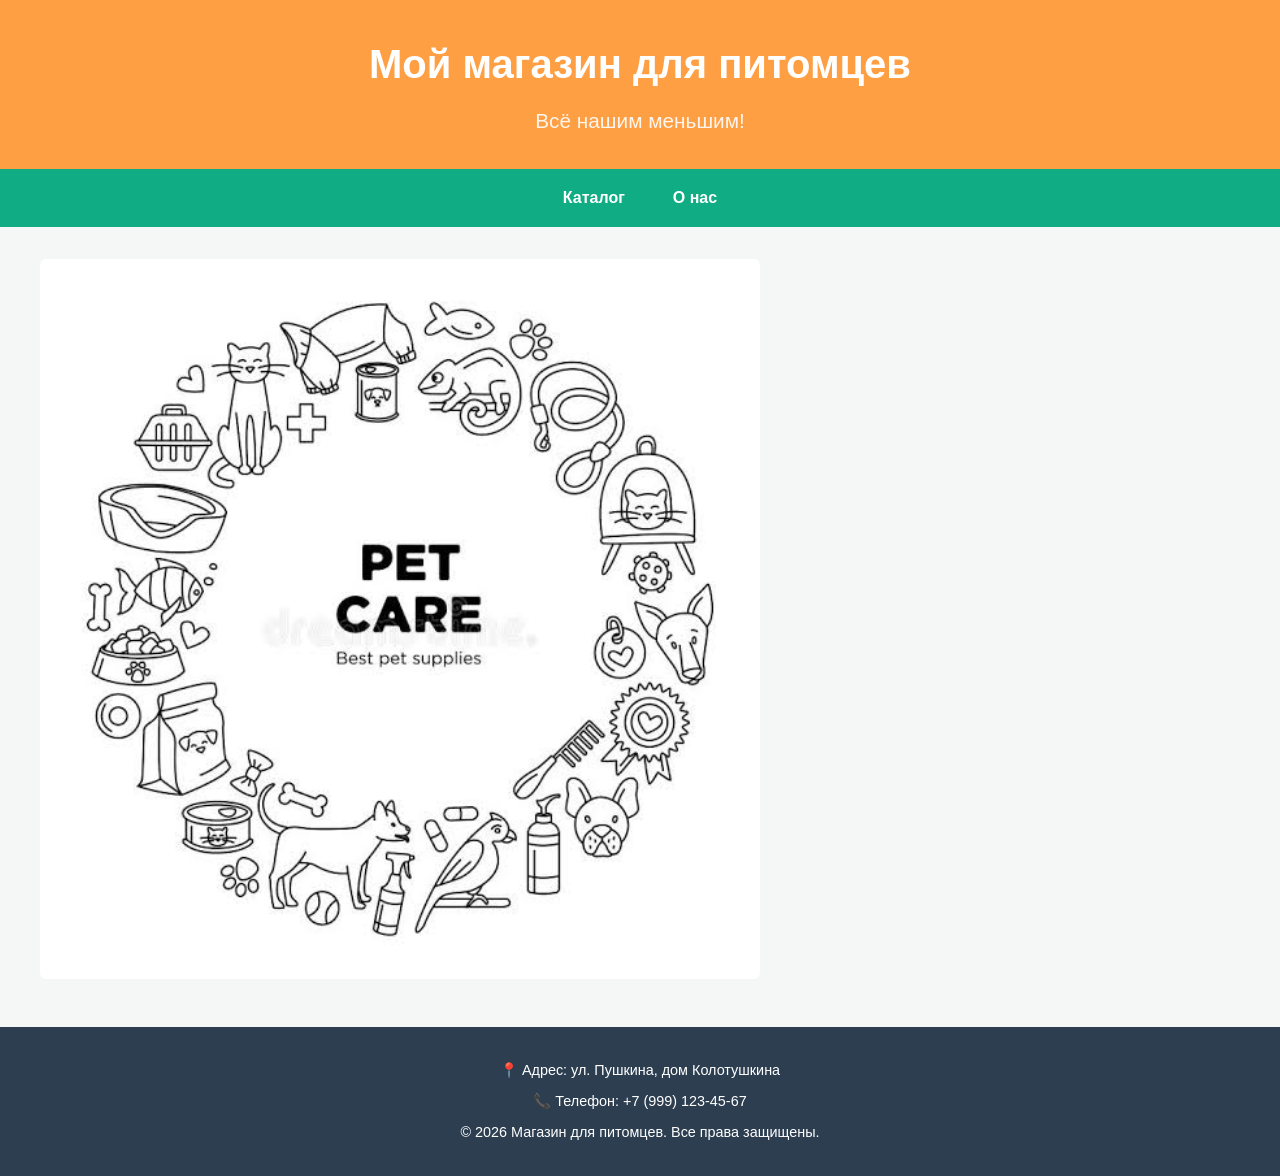
<file: index.html>
<!DOCTYPE html>
<html lang="en">
<head>
    <meta charset="UTF-8">
    <meta name="viewport" content="width=device-width, initial-scale=1.0">
    <title>Pet Shop</title>
    <link rel="stylesheet" href="./css/style.css">
</head>
<body>

    <header>
        <h1>Мой магазин для питомцев</h1>
        <h2>Всё нашим меньшим!</h2>
    </header>

    <nav>
        <a href="./catalog.html"">Каталог</a>
        <a href="./about.html">О нас</a>
    </nav>

    <main>
        <img src="./img/pet_care.png" alt="" class="main-image">
    </main>

    <footer id="contacts">
        <p>📍 Адрес: ул. Пушкина, дом Колотушкина</p>
        <p>📞 Телефон: +7 (999) 123-45-67</p>
        <p>&copy; 2026 Магазин для питомцев. Все права защищены.</p>
    </footer>

    <script src="./script.js"></script>
</body>
</html>
</file>
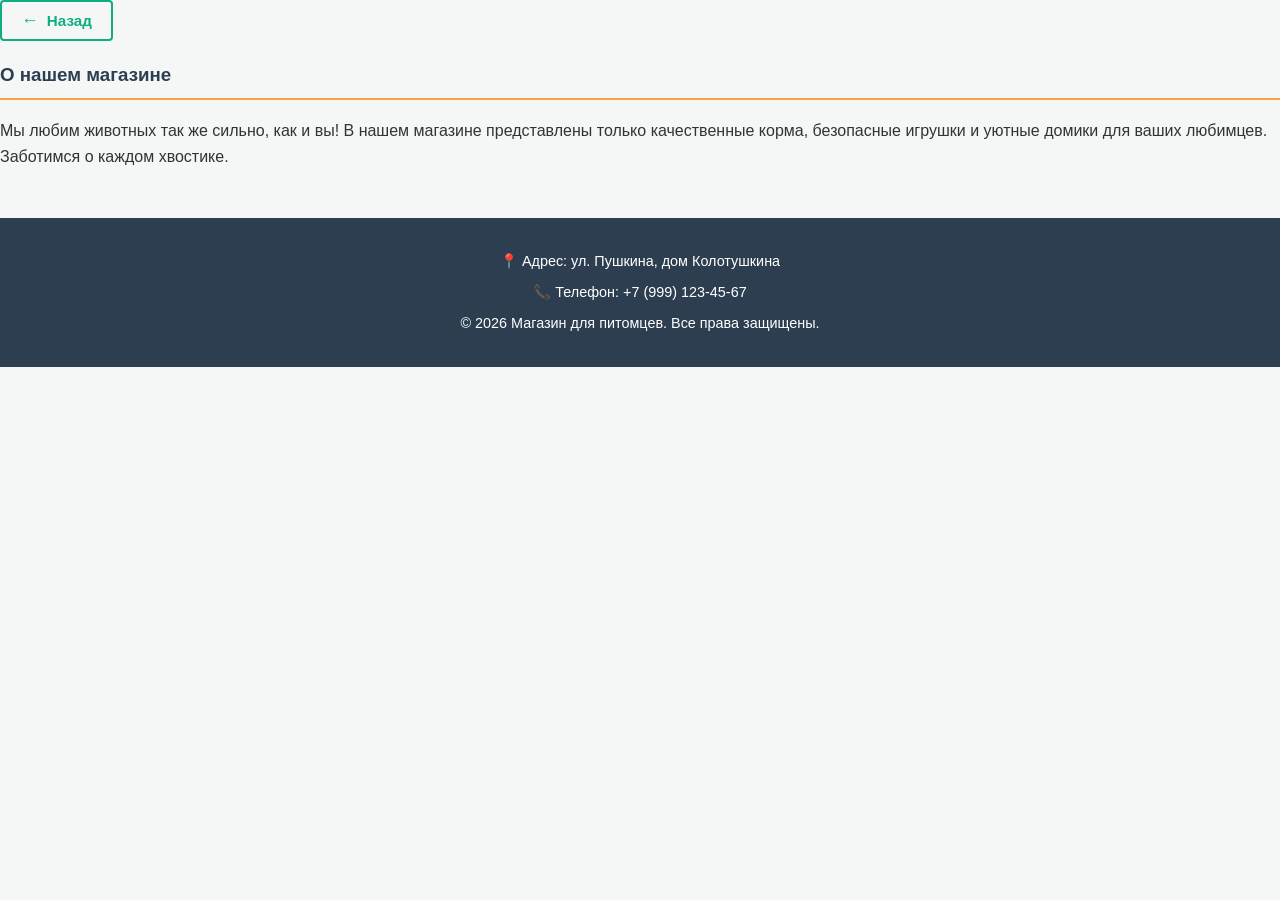
<file: about.html>
<!DOCTYPE html>
<html lang="en">
<head>
    <meta charset="UTF-8">
    <meta name="viewport" content="width=device-width, initial-scale=1.0">
    <title>About</title>
    <link rel="stylesheet" href="./css/style.css">
</head>
<body>
    <button onclick="history.back()" class="back-btn">Назад</button>
    <h3>О нашем магазине</h3>
    <p>Мы любим животных так же сильно, как и вы! В нашем магазине представлены только качественные корма, безопасные игрушки и уютные домики для ваших любимцев. Заботимся о каждом хвостике.</p>

    <footer id="contacts">
        <p>📍 Адрес: ул. Пушкина, дом Колотушкина</p>
        <p>📞 Телефон: +7 (999) 123-45-67</p>
        <p>&copy; 2026 Магазин для питомцев. Все права защищены.</p>
    </footer>

    <script src="./script.js"></script>
</body>
</html>
</file>
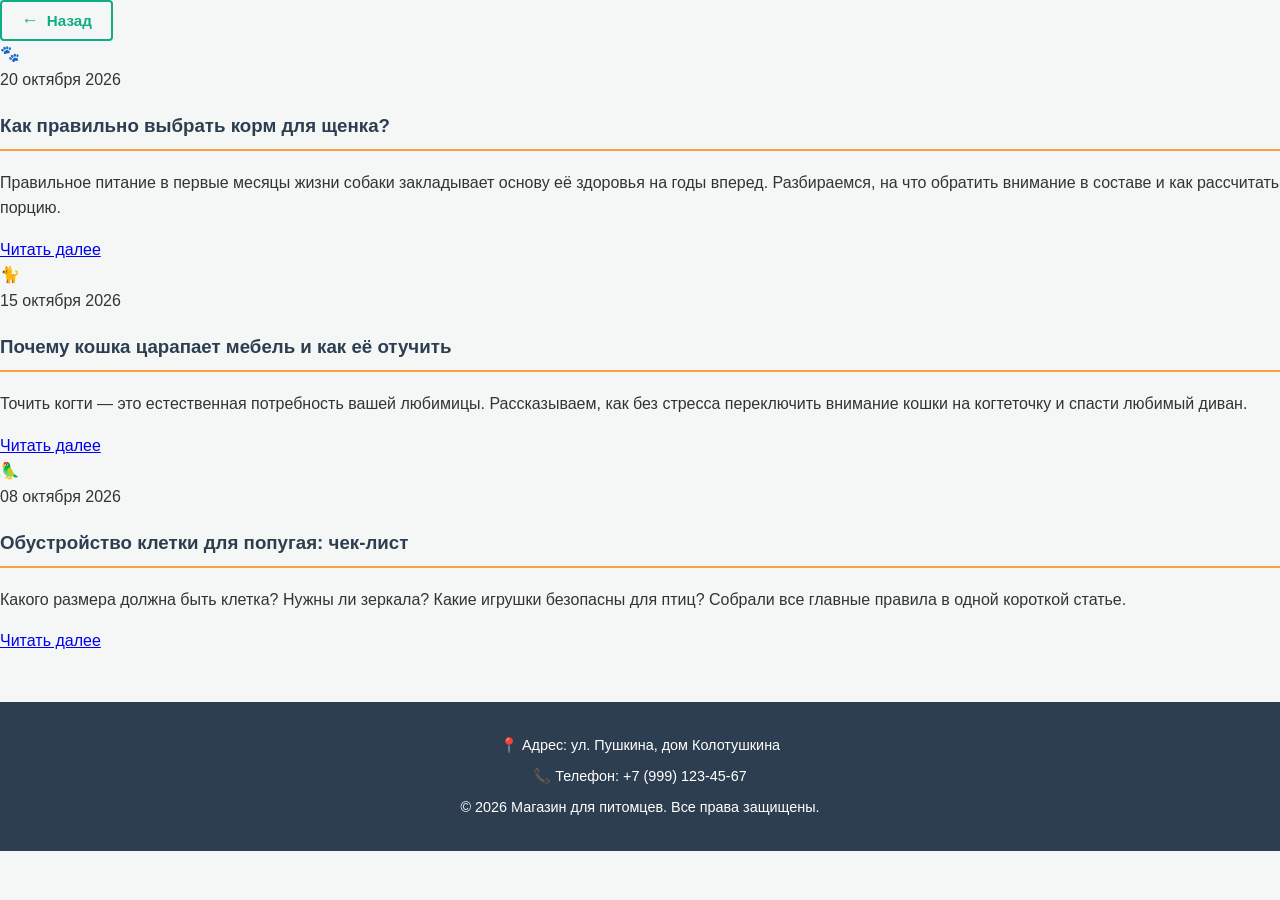
<file: blog.html>
<!DOCTYPE html>
<html lang="en">
<head>
    <meta charset="UTF-8">
    <meta name="viewport" content="width=device-width, initial-scale=1.0">
    <title>Document</title>
    <link rel="stylesheet" href="./css/style.css">
</head>
<body>
    <button class="back-btn">Назад</button>

    <article class="blog-card">
        <div class="blog-emoji">🐾</div>
        <div class="blog-content">
            <span class="blog-date">20 октября 2026</span>
            <h3>Как правильно выбрать корм для щенка?</h3>
            <p>Правильное питание в первые месяцы жизни собаки закладывает основу её здоровья на годы вперед. Разбираемся, на что обратить внимание в составе и как рассчитать порцию.</p>
            <a href="#" class="read-more">Читать далее</a>
        </div>
    </article>

    <!-- Статья 2 -->
    <article class="blog-card">
        <div class="blog-emoji">🐈</div>
        <div class="blog-content">
                    <span class="blog-date">15 октября 2026</span>
    <h3>Почему кошка царапает мебель и как её отучить</h3>
    <p>Точить когти — это естественная потребность вашей любимицы. Рассказываем, как без стресса переключить внимание кошки на когтеточку и спасти любимый диван.</p>
            <a href="#" class="read-more">Читать далее</a>
        </div>
    </article>

    <!-- Статья 3 -->
    <article class="blog-card">
        <div class="blog-emoji">🦜</div>
        <div class="blog-content">
            <span class="blog-date">08 октября 2026</span>
            <h3>Обустройство клетки для попугая: чек-лист</h3>
            <p>Какого размера должна быть клетка? Нужны ли зеркала? Какие игрушки безопасны для птиц? Собрали все главные правила в одной короткой статье.</p>
            <a href="#" class="read-more">Читать далее</a>
        </div>
    </article>

    <footer id="contacts">
        <p>📍 Адрес: ул. Пушкина, дом Колотушкина</p>
        <p>📞 Телефон: +7 (999) 123-45-67</p>
        <p>&copy; 2026 Магазин для питомцев. Все права защищены.</p>
    </footer>

    <script src="./script.js"></script>
</body>
</html>
</file>
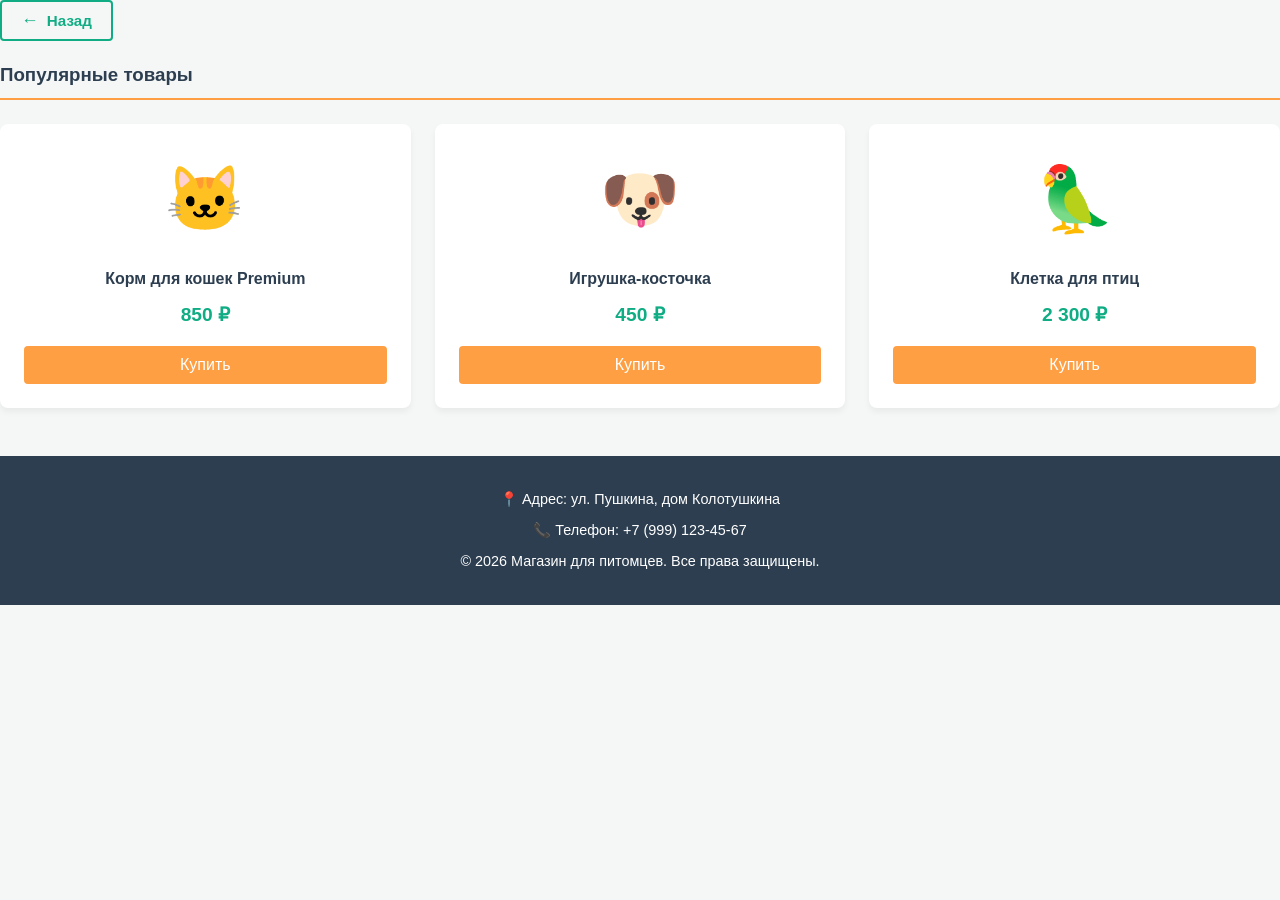
<file: catalog.html>
<!DOCTYPE html>
<html lang="en">
<head>
    <meta charset="UTF-8">
    <meta name="viewport" content="width=device-width, initial-scale=1.0">
    <title>Catalog</title>
    <link rel="stylesheet" href="./css/style.css">
</head>
<body>
    <button onclick="history.back()" class="back-btn">Назад</button>

    <h3>Популярные товары</h3>
    <div class="product-grid">

    <div class="product-card">
        <div class="product-image">🐱</div>
            <h4>Корм для кошек Premium</h4>
            <p class="price">850 ₽</p>
            <button class="buy-btn">Купить</button>
        </div>

        <div class="product-card">
            <div class="product-image">🐶</div>
            <h4>Игрушка-косточка</h4>
            <p class="price">450 ₽</p>
            <button class="buy-btn">Купить</button>
        </div>

        <div class="product-card">
            <div class="product-image"> 🦜</div>
            <h4>Клетка для птиц</h4>
            <p class="price">2 300 ₽</p>
            <button class="buy-btn">Купить</button>
        </div>
    </div>

    <footer id="contacts">
        <p>📍 Адрес: ул. Пушкина, дом Колотушкина</p>
        <p>📞 Телефон: +7 (999) 123-45-67</p>
        <p>&copy; 2026 Магазин для питомцев. Все права защищены.</p>
    </footer>

    <script src="./script.js"></script>
</body>
</html>
</file>
<file: css/style.css>
/* Общие стили для страницы */
body {
    font-family: 'Segoe UI', Tahoma, Geneva, Verdana, sans-serif;
    margin: 0;
    padding: 0;
    background-color: #f4f7f6;
    color: #333;
    line-height: 1.6;
}

/* Шапка сайта */
header {
    background-color: #ff9f43;
    color: white;
    text-align: center;
    padding: 2rem 1rem;
}

header h1 {
    margin: 0;
    font-size: 2.5rem;
}

header h2 {
    margin: 0.5rem 0 0 0;
    font-weight: 300;
    font-size: 1.3rem;
    opacity: 0.9;
}

/* Навигация */
nav {
    background-color: #10ac84;
    display: flex;
    justify-content: center;
    padding: 0.5rem;
}

nav a {
    color: white;
    text-decoration: none;
    padding: 0.5rem 1.5rem;
    font-weight: bold;
    transition: background 0.3s;
}

nav a:hover {
    background-color: #0ed2a1;
    border-radius: 4px;
}

/* Основной контент */
main {
    max-width: 1200px;
    margin: 2rem auto;
    padding: 0 1rem;
}

h3 {
    color: #2c3e50;
    border-bottom: 2px solid #ff9f43;
    padding-bottom: 0.5rem;
}

/* Сетка товаров */
.product-grid {
    display: grid;
    grid-template-columns: repeat(auto-fit, minmax(250px, 1fr));
    gap: 1.5rem;
    margin-top: 1.5rem;
}

/* Карточка товара */
.product-card {
    background: white;
    border-radius: 8px;
    padding: 1.5rem;
    text-align: center;
    box-shadow: 0 4px 6px rgba(0,0,0,0.05);
    transition: transform 0.2s;
}

.product-card:hover {
    transform: translateY(-5px);
}

.product-image {
    font-size: 4rem;
    margin-bottom: 1rem;
}

.product-card h4 {
    margin: 0.5rem 0;
    color: #2c3e50;
}

.price {
    font-size: 1.2rem;
    font-weight: bold;
    color: #10ac84;
    margin: 0.5rem 0 1rem 0;
}

.buy-btn {
    background-color: #ff9f43;
    color: white;
    border: none;
    padding: 0.6rem 1.5rem;
    font-size: 1rem;
    border-radius: 4px;
    cursor: pointer;
    width: 100%;
    transition: background 0.2s;
}

.buy-btn:hover {
    background-color: #ee5253;
}

/* Секция "О нас" */
.about-section {
    background: white;
    padding: 1.5rem;
    border-radius: 8px;
    margin-top: 3rem;
    box-shadow: 0 4px 6px rgba(0,0,0,0.05);
}

/* Подвал сайта */
footer {
    background-color: #2c3e50;
    color: white;
    text-align: center;
    padding: 1.5rem 1rem;
    margin-top: 3rem;
    font-size: 0.9rem;
}

footer p {
    margin: 0.5rem 0;
}

.back-btn {
    display: inline-flex;
    align-items: center;
    justify-content: center;
    background-color: transparent;
    color: #10ac84;
    border: 2px solid #10ac84;
    padding: 0.5rem 1.2rem;
    font-size: 0.95rem;
    font-weight: bold;
    border-radius: 4px;
    cursor: pointer;
    text-decoration: none;
    transition: all 0.2s ease-in-out;
}

.back-btn:hover {
    background-color: #10ac84;
    color: white;
    transform: translateX(-3px);
}

.back-btn::before {
    content: "←";
    margin-right: 8px;
    font-size: 1.1rem;
}

/* Обновленный контейнер для картинки товара */
.main-image {
    width: 60%;
    height: 60%;        /* Фиксированная высота для выравнивания сетки */
    overflow: hidden;     /* Скрывает всё, что выходит за границы */
    border-radius: 6px;   /* Мягкие скругленные углы */
    background-color: #f4f7f6; /* Фон на случай, если картинка долго грузится */
    margin-bottom: 1rem;
    display: flex;
    align-items: center;
    justify-content: center;
    text-align: center;
}

/* Стили для самого тега img внутри карточки */
.main-image img {
    width: 100%;
    height: 100%;
}
</file>
